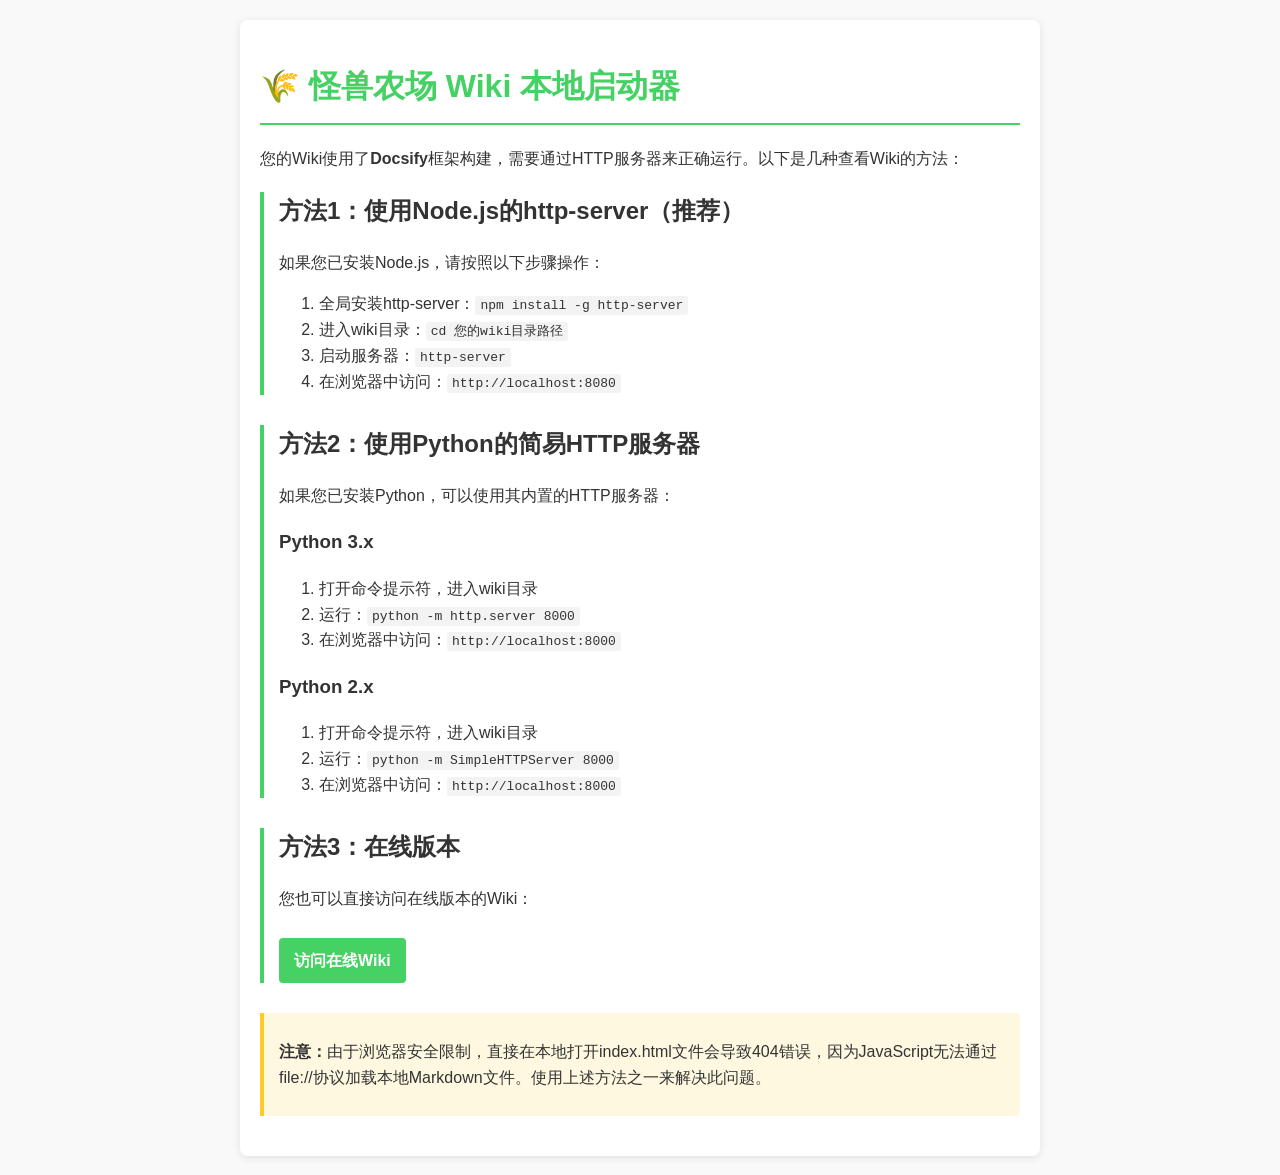
<file: local_wiki.html>
<!DOCTYPE html>
<html lang="zh-CN">
<head>
  <meta charset="UTF-8">
  <meta name="viewport" content="width=device-width, initial-scale=1.0">
  <title>本地Wiki启动器 - 怪兽农场</title>
  <style>
    body {
      font-family: -apple-system, BlinkMacSystemFont, "Segoe UI", Roboto, Helvetica, Arial, sans-serif;
      line-height: 1.6;
      color: #333;
      max-width: 800px;
      margin: 0 auto;
      padding: 20px;
      background: #f9f9f9;
    }
    h1 {
      color: #46d164;
      border-bottom: 2px solid #46d164;
      padding-bottom: 10px;
    }
    .container {
      background: white;
      padding: 20px;
      border-radius: 8px;
      box-shadow: 0 2px 8px rgba(0,0,0,0.1);
    }
    .method {
      margin-bottom: 30px;
      border-left: 4px solid #46d164;
      padding-left: 15px;
    }
    code {
      background: #f3f3f3;
      padding: 2px 5px;
      border-radius: 3px;
      font-family: monospace;
    }
    .button {
      display: inline-block;
      background: #46d164;
      color: white;
      padding: 10px 15px;
      border-radius: 4px;
      text-decoration: none;
      font-weight: bold;
      margin-top: 10px;
    }
    .button:hover {
      background: #3bb052;
    }
    .note {
      background: #fff8e1;
      border-left: 4px solid #ffca28;
      padding: 10px 15px;
      margin: 20px 0;
      border-radius: 0 4px 4px 0;
    }
  </style>
</head>
<body>
  <div class="container">
    <h1>🌾 怪兽农场 Wiki 本地启动器</h1>
    
    <p>您的Wiki使用了<strong>Docsify</strong>框架构建，需要通过HTTP服务器来正确运行。以下是几种查看Wiki的方法：</p>
    
    <div class="method">
      <h2>方法1：使用Node.js的http-server（推荐）</h2>
      <p>如果您已安装Node.js，请按照以下步骤操作：</p>
      <ol>
        <li>全局安装http-server：<code>npm install -g http-server</code></li>
        <li>进入wiki目录：<code>cd 您的wiki目录路径</code></li>
        <li>启动服务器：<code>http-server</code></li>
        <li>在浏览器中访问：<code>http://localhost:8080</code></li>
      </ol>
    </div>
    
    <div class="method">
      <h2>方法2：使用Python的简易HTTP服务器</h2>
      <p>如果您已安装Python，可以使用其内置的HTTP服务器：</p>
      <h3>Python 3.x</h3>
      <ol>
        <li>打开命令提示符，进入wiki目录</li>
        <li>运行：<code>python -m http.server 8000</code></li>
        <li>在浏览器中访问：<code>http://localhost:8000</code></li>
      </ol>
      <h3>Python 2.x</h3>
      <ol>
        <li>打开命令提示符，进入wiki目录</li>
        <li>运行：<code>python -m SimpleHTTPServer 8000</code></li>
        <li>在浏览器中访问：<code>http://localhost:8000</code></li>
      </ol>
    </div>
    
    <div class="method">
      <h2>方法3：在线版本</h2>
      <p>您也可以直接访问在线版本的Wiki：</p>
      <a href="https://mitonvae.github.io/MonsterFarm/wiki/" class="button" target="_blank">访问在线Wiki</a>
    </div>
    
    <div class="note">
      <p><strong>注意：</strong>由于浏览器安全限制，直接在本地打开index.html文件会导致404错误，因为JavaScript无法通过file://协议加载本地Markdown文件。使用上述方法之一来解决此问题。</p>
    </div>
  </div>
</body>
</html>
</file>
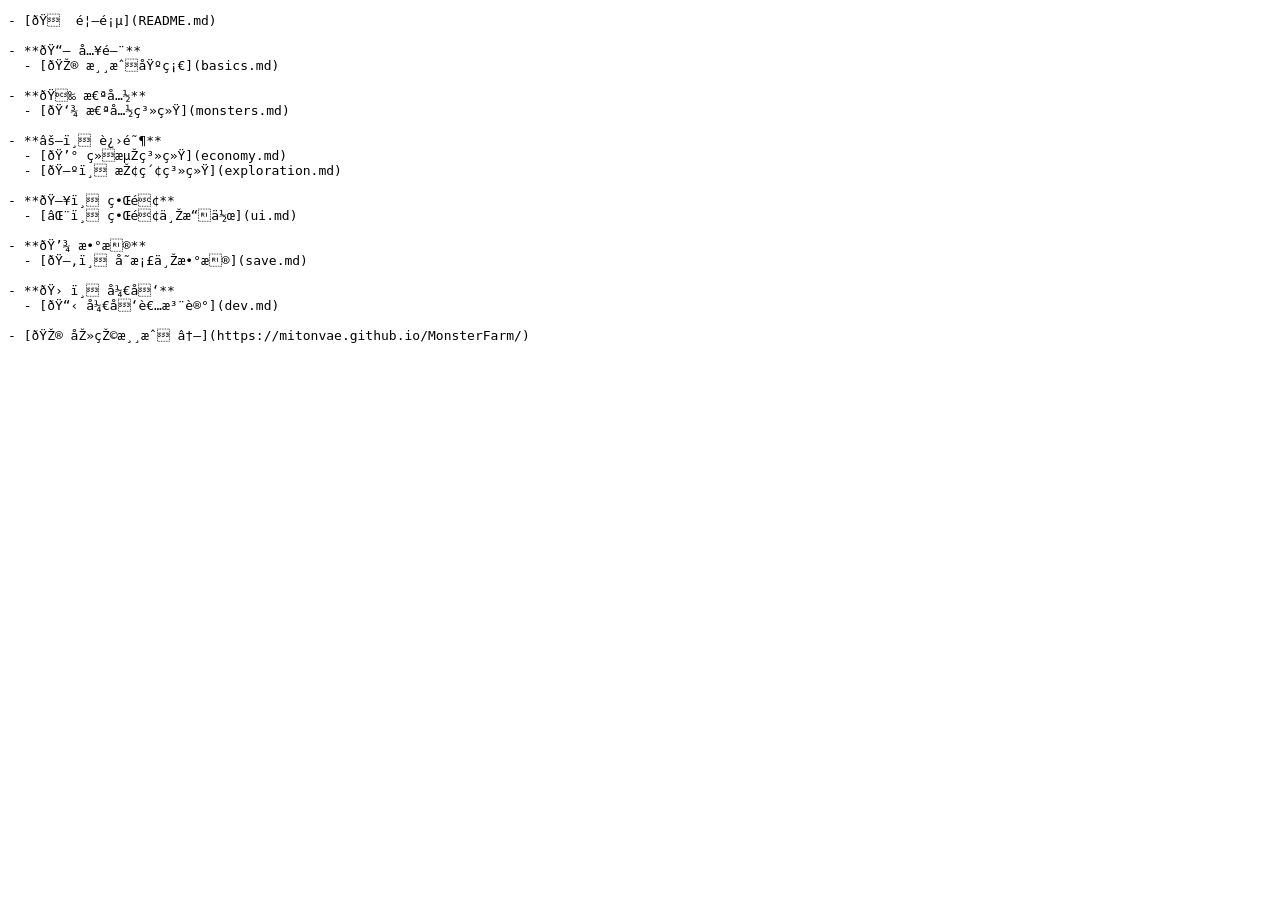
<file: wiki/_sidebar.html>
<!DOCTYPE html>
<html>
<head>
    <meta charset="UTF-8">
    <meta http-equiv="refresh" content="0; url=../docs/_sidebar.md">
    <title>重定向到侧边栏</title>
    <script type="text/javascript">
        window.location.href = "../docs/_sidebar.md";
    </script>
</head>
<body>
    <p>如果没有自动跳转，请<a href="../docs/_sidebar.md">点击这里</a>访问侧边栏内容。</p>
</body>
</html>
</file>
